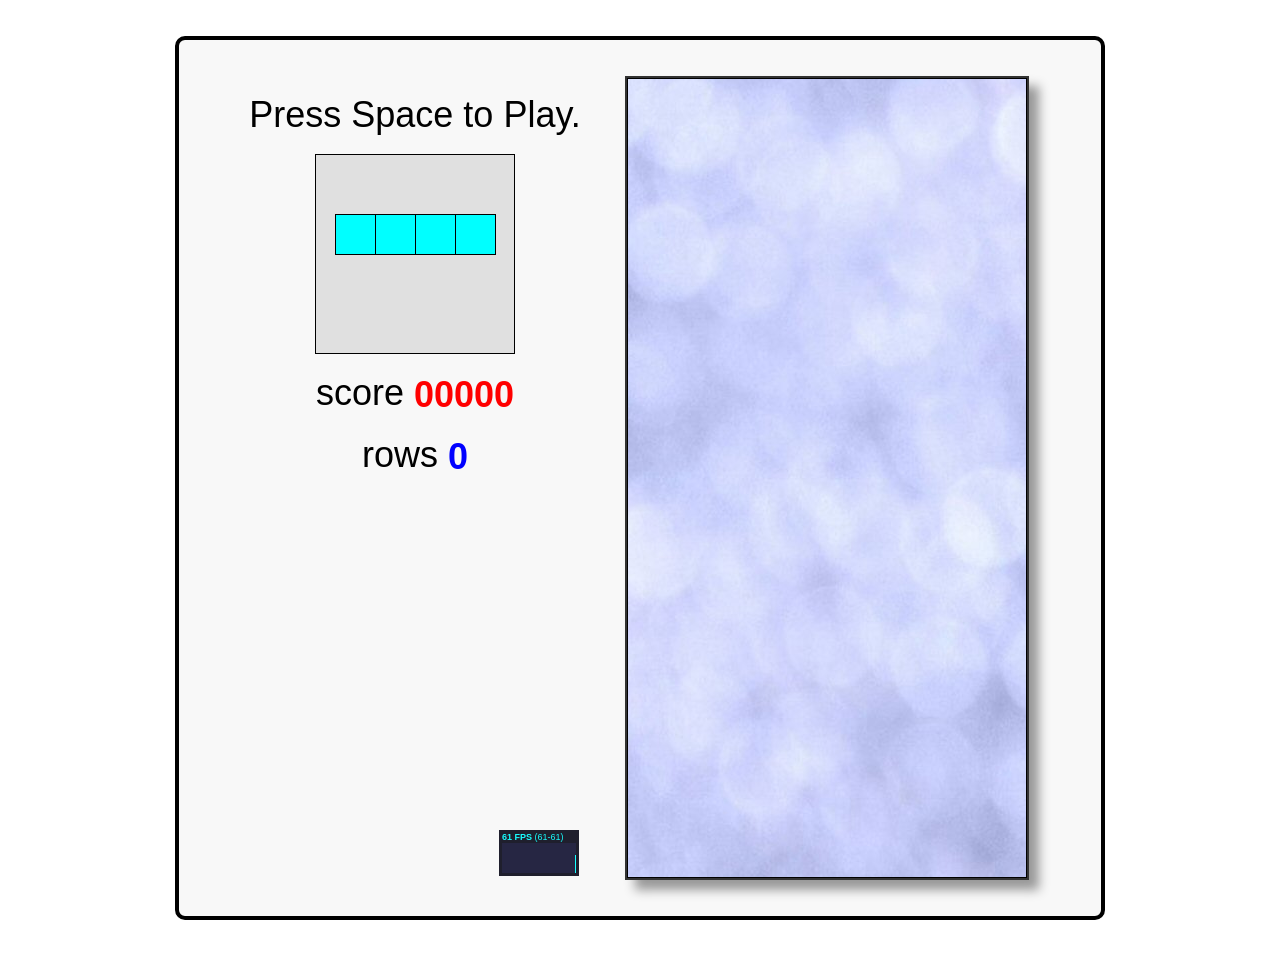
<file: javascript-tetris/index.html>
<!DOCTYPE html>
<html>
<head>
  <title>Javascript Tetris</title>
  <style>
    body      { font-family: Helvetica, sans-serif; }
    #tetris   { margin: 1em auto; padding: 1em; border: 4px solid black; border-radius: 10px; background-color: #F8F8F8; }
    #stats    { display: inline-block; vertical-align: top; }
    #canvas   { display: inline-block; vertical-align: top; background: url(texture.jpg); box-shadow: 10px 10px 10px #999; border: 2px solid #333; }
    #menu     { display: inline-block; vertical-align: top; position: relative; }
    #menu p   { margin: 0.5em 0; text-align: center; }
    #menu p a { text-decoration: none; color: black; }
    #upcoming { display: block; margin: 0 auto; background-color: #E0E0E0; }
    #score    { color: red; font-weight: bold; vertical-align: middle; }
    #rows     { color: blue; font-weight: bold; vertical-align: middle; }
    #stats    { position: absolute; bottom: 0em; right: 1em; }
    @media screen and (min-width:   0px) and (min-height:   0px)  { #tetris { font-size: 0.75em; width: 250px; } #menu { width: 100px; height: 200px; } #upcoming { width:  50px; height:  50px; } #canvas { width: 100px; height: 200px; } } /* 10px chunks */
    @media screen and (min-width: 400px) and (min-height: 400px)  { #tetris { font-size: 1.00em; width: 350px; } #menu { width: 150px; height: 300px; } #upcoming { width:  75px; height:  75px; } #canvas { width: 150px; height: 300px; } } /* 15px chunks */
    @media screen and (min-width: 500px) and (min-height: 500px)  { #tetris { font-size: 1.25em; width: 450px; } #menu { width: 200px; height: 400px; } #upcoming { width: 100px; height: 100px; } #canvas { width: 200px; height: 400px; } } /* 20px chunks */
    @media screen and (min-width: 600px) and (min-height: 600px)  { #tetris { font-size: 1.50em; width: 550px; } #menu { width: 250px; height: 500px; } #upcoming { width: 125px; height: 125px; } #canvas { width: 250px; height: 500px; } } /* 25px chunks */
    @media screen and (min-width: 700px) and (min-height: 700px)  { #tetris { font-size: 1.75em; width: 650px; } #menu { width: 300px; height: 600px; } #upcoming { width: 150px; height: 150px; } #canvas { width: 300px; height: 600px; } } /* 30px chunks */
    @media screen and (min-width: 800px) and (min-height: 800px)  { #tetris { font-size: 2.00em; width: 750px; } #menu { width: 350px; height: 700px; } #upcoming { width: 175px; height: 175px; } #canvas { width: 350px; height: 700px; } } /* 35px chunks */
    @media screen and (min-width: 900px) and (min-height: 900px)  { #tetris { font-size: 2.25em; width: 850px; } #menu { width: 400px; height: 800px; } #upcoming { width: 200px; height: 200px; } #canvas { width: 400px; height: 800px; } } /* 40px chunks */
  </style>
</head>

<body>

  <div id="tetris">
    <div id="menu">
      <p id="start"><a href="javascript:play();">Press Space to Play.</a></p>
      <p><canvas id="upcoming"></canvas></p>
      <p>score <span id="score">00000</span></p>
      <p>rows <span id="rows">0</span></p>
    </div>
    <canvas id="canvas">
      Sorry, this example cannot be run because your browser does not support the &lt;canvas&gt; element
    </canvas>
  </div>

  <script src="stats.js"></script>
  <script>

    //-------------------------------------------------------------------------
    // base helper methods
    //-------------------------------------------------------------------------

    function get(id)        { return document.getElementById(id);  }
    function hide(id)       { get(id).style.visibility = 'hidden'; }
    function show(id)       { get(id).style.visibility = null;     }
    function html(id, html) { get(id).innerHTML = html;            }

    function timestamp()           { return new Date().getTime();                             }
    function random(min, max)      { return (min + (Math.random() * (max - min)));            }
    function randomChoice(choices) { return choices[Math.round(random(0, choices.length-1))]; }

    if (!window.requestAnimationFrame) { // http://paulirish.com/2011/requestanimationframe-for-smart-animating/
      window.requestAnimationFrame = window.webkitRequestAnimationFrame ||
                                     window.mozRequestAnimationFrame    ||
                                     window.oRequestAnimationFrame      ||
                                     window.msRequestAnimationFrame     ||
                                     function(callback, element) {
                                       window.setTimeout(callback, 1000 / 60);
                                     }
    }

    //-------------------------------------------------------------------------
    // game constants
    //-------------------------------------------------------------------------

    var KEY     = { ESC: 27, SPACE: 32, LEFT: 37, UP: 38, RIGHT: 39, DOWN: 40 },
        DIR     = { UP: 0, RIGHT: 1, DOWN: 2, LEFT: 3, MIN: 0, MAX: 3 },
        stats   = new Stats(),
        canvas  = get('canvas'),
        ctx     = canvas.getContext('2d'),
        ucanvas = get('upcoming'),
        uctx    = ucanvas.getContext('2d'),
        speed   = { start: 0.6, decrement: 0.005, min: 0.1 }, // how long before piece drops by 1 row (seconds)
        nx      = 10, // width of tetris court (in blocks)
        ny      = 20, // height of tetris court (in blocks)
        nu      = 5;  // width/height of upcoming preview (in blocks)

    //-------------------------------------------------------------------------
    // game variables (initialized during reset)
    //-------------------------------------------------------------------------

    var dx, dy,        // pixel size of a single tetris block
        blocks,        // 2 dimensional array (nx*ny) representing tetris court - either empty block or occupied by a 'piece'
        actions,       // queue of user actions (inputs)
        playing,       // true|false - game is in progress
        dt,            // time since starting this game
        current,       // the current piece
        next,          // the next piece
        score,         // the current score
        vscore,        // the currently displayed score (it catches up to score in small chunks - like a spinning slot machine)
        rows,          // number of completed rows in the current game
        step;          // how long before current piece drops by 1 row

    //-------------------------------------------------------------------------
    // tetris pieces
    //
    // blocks: each element represents a rotation of the piece (0, 90, 180, 270)
    //         each element is a 16 bit integer where the 16 bits represent
    //         a 4x4 set of blocks, e.g. j.blocks[0] = 0x44C0
    //
    //             0100 = 0x4 << 3 = 0x4000
    //             0100 = 0x4 << 2 = 0x0400
    //             1100 = 0xC << 1 = 0x00C0
    //             0000 = 0x0 << 0 = 0x0000
    //                               ------
    //                               0x44C0
    //
    //-------------------------------------------------------------------------

    var i = { size: 4, blocks: [0x0F00, 0x2222, 0x00F0, 0x4444], color: 'cyan'   };
    var j = { size: 3, blocks: [0x44C0, 0x8E00, 0x6440, 0x0E20], color: 'blue'   };
    var l = { size: 3, blocks: [0x4460, 0x0E80, 0xC440, 0x2E00], color: 'orange' };
    var o = { size: 2, blocks: [0xCC00, 0xCC00, 0xCC00, 0xCC00], color: 'yellow' };
    var s = { size: 3, blocks: [0x06C0, 0x8C40, 0x6C00, 0x4620], color: 'green'  };
    var t = { size: 3, blocks: [0x0E40, 0x4C40, 0x4E00, 0x4640], color: 'purple' };
    var z = { size: 3, blocks: [0x0C60, 0x4C80, 0xC600, 0x2640], color: 'red'    };

    //------------------------------------------------
    // do the bit manipulation and iterate through each
    // occupied block (x,y) for a given piece
    //------------------------------------------------
    function eachblock(type, x, y, dir, fn) {
      var bit, result, row = 0, col = 0, blocks = type.blocks[dir];
      for(bit = 0x8000 ; bit > 0 ; bit = bit >> 1) {
        if (blocks & bit) {
          fn(x + col, y + row);
        }
        if (++col === 4) {
          col = 0;
          ++row;
        }
      }
    }

    //-----------------------------------------------------
    // check if a piece can fit into a position in the grid
    //-----------------------------------------------------
    function occupied(type, x, y, dir) {
      var result = false
      eachblock(type, x, y, dir, function(x, y) {
        if ((x < 0) || (x >= nx) || (y < 0) || (y >= ny) || getBlock(x,y))
          result = true;
      });
      return result;
    }

    function unoccupied(type, x, y, dir) {
      return !occupied(type, x, y, dir);
    }

    //-----------------------------------------
    // start with 4 instances of each piece and
    // pick randomly until the 'bag is empty'
    //-----------------------------------------
    var pieces = [];
    function randomPiece() {
      if (pieces.length == 0)
        pieces = [i,i,i,i,j,j,j,j,l,l,l,l,o,o,o,o,s,s,s,s,t,t,t,t,z,z,z,z];
      var type = pieces.splice(random(0, pieces.length-1), 1)[0];
      return { type: type, dir: DIR.UP, x: Math.round(random(0, nx - type.size)), y: 0 };
    }


    //-------------------------------------------------------------------------
    // GAME LOOP
    //-------------------------------------------------------------------------

    function run() {

      showStats(); // initialize FPS counter
      addEvents(); // attach keydown and resize events

      var last = now = timestamp();
      function frame() {
        now = timestamp();
        update(Math.min(1, (now - last) / 1000.0)); // using requestAnimationFrame have to be able to handle large delta's caused when it 'hibernates' in a background or non-visible tab
        draw();
        stats.update();
        last = now;
        requestAnimationFrame(frame, canvas);
      }

      resize(); // setup all our sizing information
      reset();  // reset the per-game variables
      frame();  // start the first frame

    }

    function showStats() {
      stats.domElement.id = 'stats';
      get('menu').appendChild(stats.domElement);
    }

    function addEvents() {
      document.addEventListener('keydown', keydown, false);
      window.addEventListener('resize', resize, false);
    }

    function resize(event) {
      canvas.width   = canvas.clientWidth;  // set canvas logical size equal to its physical size
      canvas.height  = canvas.clientHeight; // (ditto)
      ucanvas.width  = ucanvas.clientWidth;
      ucanvas.height = ucanvas.clientHeight;
      dx = canvas.width  / nx; // pixel size of a single tetris block
      dy = canvas.height / ny; // (ditto)
      invalidate();
      invalidateNext();
    }

    function keydown(ev) {
      var handled = false;
      if (playing) {
        switch(ev.keyCode) {
          case KEY.LEFT:   actions.push(DIR.LEFT);  handled = true; break;
          case KEY.RIGHT:  actions.push(DIR.RIGHT); handled = true; break;
          case KEY.UP:     actions.push(DIR.UP);    handled = true; break;
          case KEY.DOWN:   actions.push(DIR.DOWN);  handled = true; break;
          case KEY.ESC:    lose();                  handled = true; break;
        }
      }
      else if (ev.keyCode == KEY.SPACE) {
        play();
        handled = true;
      }
      if (handled)
        ev.preventDefault(); // prevent arrow keys from scrolling the page (supported in IE9+ and all other browsers)
    }

    //-------------------------------------------------------------------------
    // GAME LOGIC
    //-------------------------------------------------------------------------

    function play() { hide('start'); reset();          playing = true;  }
    function lose() { show('start'); setVisualScore(); playing = false; }

    function setVisualScore(n)      { vscore = n || score; invalidateScore(); }
    function setScore(n)            { score = n; setVisualScore(n);  }
    function addScore(n)            { score = score + n;   }
    function clearScore()           { setScore(0); }
    function clearRows()            { setRows(0); }
    function setRows(n)             { rows = n; step = Math.max(speed.min, speed.start - (speed.decrement*rows)); invalidateRows(); }
    function addRows(n)             { setRows(rows + n); }
    function getBlock(x,y)          { return (blocks && blocks[x] ? blocks[x][y] : null); }
    function setBlock(x,y,type)     { blocks[x] = blocks[x] || []; blocks[x][y] = type; invalidate(); }
    function clearBlocks()          { blocks = []; invalidate(); }
    function clearActions()         { actions = []; }
    function setCurrentPiece(piece) { current = piece || randomPiece(); invalidate();     }
    function setNextPiece(piece)    { next    = piece || randomPiece(); invalidateNext(); }

    function reset() {
      dt = 0;
      clearActions();
      clearBlocks();
      clearRows();
      clearScore();
      setCurrentPiece(next);
      setNextPiece();
    }

    function update(idt) {
      if (playing) {
        if (vscore < score)
          setVisualScore(vscore + 1);
        handle(actions.shift());
        dt = dt + idt;
        if (dt > step) {
          dt = dt - step;
          drop();
        }
      }
    }

    function handle(action) {
      switch(action) {
        case DIR.LEFT:  move(DIR.LEFT);  break;
        case DIR.RIGHT: move(DIR.RIGHT); break;
        case DIR.UP:    rotate();        break;
        case DIR.DOWN:  drop();          break;
      }
    }

    function move(dir) {
      var x = current.x, y = current.y;
      switch(dir) {
        case DIR.RIGHT: x = x + 1; break;
        case DIR.LEFT:  x = x - 1; break;
        case DIR.DOWN:  y = y + 1; break;
      }
      if (unoccupied(current.type, x, y, current.dir)) {
        current.x = x;
        current.y = y;
        invalidate();
        return true;
      }
      else {
        return false;
      }
    }

    function rotate() {
      var newdir = (current.dir == DIR.MAX ? DIR.MIN : current.dir + 1);
      if (unoccupied(current.type, current.x, current.y, newdir)) {
        current.dir = newdir;
        invalidate();
      }
    }

    function drop() {
      if (!move(DIR.DOWN)) {
        addScore(10);
        dropPiece();
        removeLines();
        setCurrentPiece(next);
        setNextPiece(randomPiece());
        clearActions();
        if (occupied(current.type, current.x, current.y, current.dir)) {
          lose();
        }
      }
    }

    function dropPiece() {
      eachblock(current.type, current.x, current.y, current.dir, function(x, y) {
        setBlock(x, y, current.type);
      });
    }

    function removeLines() {
      var x, y, complete, n = 0;
      for(y = ny ; y > 0 ; --y) {
        complete = true;
        for(x = 0 ; x < nx ; ++x) {
          if (!getBlock(x, y))
            complete = false;
        }
        if (complete) {
          removeLine(y);
          y = y + 1; // recheck same line
          n++;
        }
      }
      if (n > 0) {
        addRows(n);
        addScore(100*Math.pow(2,n-1)); // 1: 100, 2: 200, 3: 400, 4: 800
      }
    }

    function removeLine(n) {
      var x, y;
      for(y = n ; y >= 0 ; --y) {
        for(x = 0 ; x < nx ; ++x)
          setBlock(x, y, (y == 0) ? null : getBlock(x, y-1));
      }
    }

    //-------------------------------------------------------------------------
    // RENDERING
    //-------------------------------------------------------------------------

    var invalid = {};

    function invalidate()         { invalid.court  = true; }
    function invalidateNext()     { invalid.next   = true; }
    function invalidateScore()    { invalid.score  = true; }
    function invalidateRows()     { invalid.rows   = true; }

    function draw() {
      ctx.save();
      ctx.lineWidth = 1;
      ctx.translate(0.5, 0.5); // for crisp 1px black lines
      drawCourt();
      drawNext();
      drawScore();
      drawRows();
      ctx.restore();
    }

    function drawCourt() {
      if (invalid.court) {
        ctx.clearRect(0, 0, canvas.width, canvas.height);
        if (playing)
          drawPiece(ctx, current.type, current.x, current.y, current.dir);
        var x, y, block;
        for(y = 0 ; y < ny ; y++) {
          for (x = 0 ; x < nx ; x++) {
            if (block = getBlock(x,y))
              drawBlock(ctx, x, y, block.color);
          }
        }
        ctx.strokeRect(0, 0, nx*dx - 1, ny*dy - 1); // court boundary
        invalid.court = false;
      }
    }

    function drawNext() {
      if (invalid.next) {
        var padding = (nu - next.type.size) / 2; // half-arsed attempt at centering next piece display
        uctx.save();
        uctx.translate(0.5, 0.5);
        uctx.clearRect(0, 0, nu*dx, nu*dy);
        drawPiece(uctx, next.type, padding, padding, next.dir);
        uctx.strokeStyle = 'black';
        uctx.strokeRect(0, 0, nu*dx - 1, nu*dy - 1);
        uctx.restore();
        invalid.next = false;
      }
    }

    function drawScore() {
      if (invalid.score) {
        html('score', ("00000" + Math.floor(vscore)).slice(-5));
        invalid.score = false;
      }
    }

    function drawRows() {
      if (invalid.rows) {
        html('rows', rows);
        invalid.rows = false;
      }
    }

    function drawPiece(ctx, type, x, y, dir) {
      eachblock(type, x, y, dir, function(x, y) {
        drawBlock(ctx, x, y, type.color);
      });
    }

    function drawBlock(ctx, x, y, color) {
      ctx.fillStyle = color;
      ctx.fillRect(x*dx, y*dy, dx, dy);
      ctx.strokeRect(x*dx, y*dy, dx, dy)
    }

    //-------------------------------------------------------------------------
    // FINALLY, lets run the game
    //-------------------------------------------------------------------------

    run();

  </script>

</body>
</html>
</file>
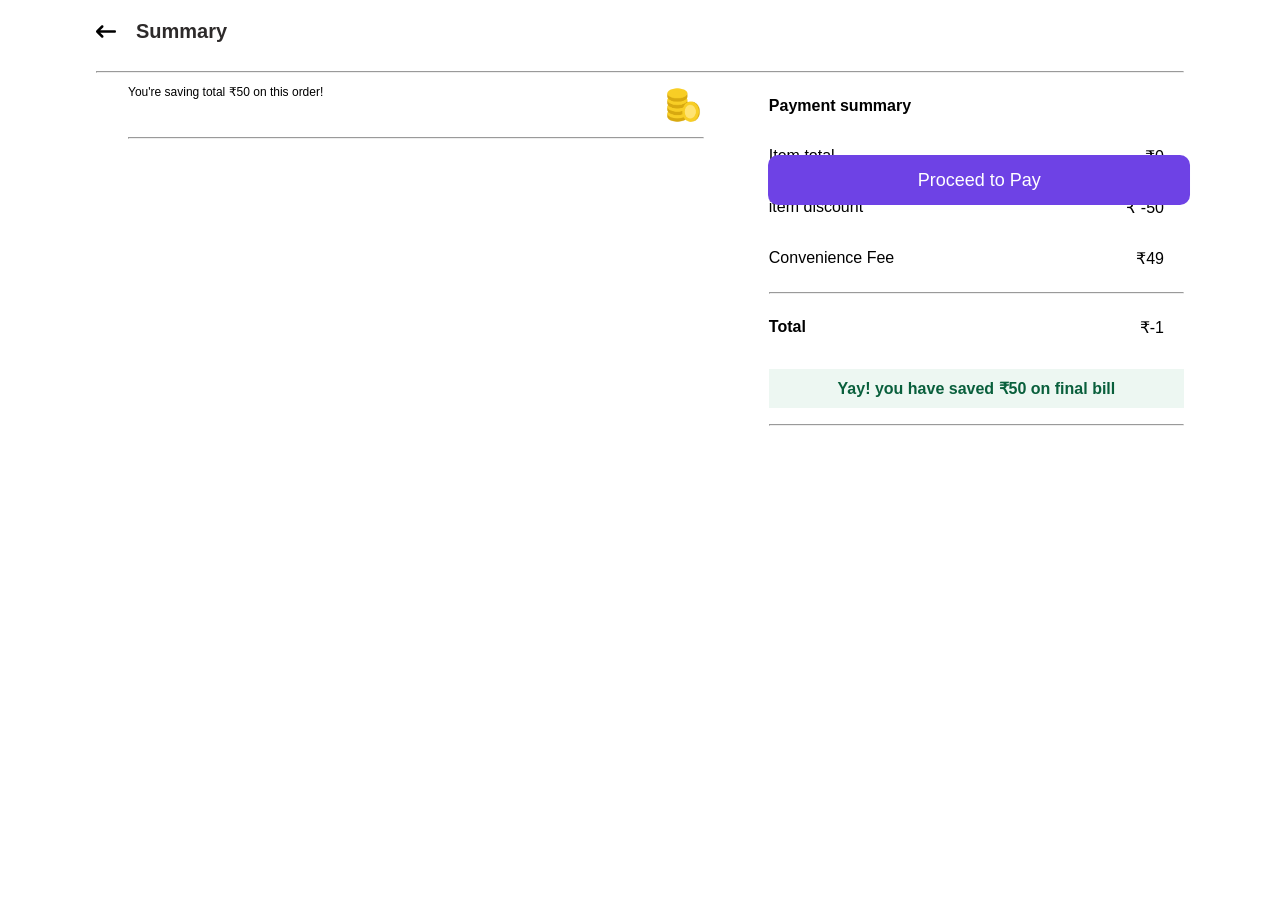
<file: cartpage.html>
<!DOCTYPE html>
<html lang="en">
  <head>
    <meta charset="UTF-8" />
    <meta http-equiv="X-UA-Compatible" content="IE=edge" />
    <meta name="viewport" content="width=device-width, initial-scale=1.0" />
    <title>Cart Page</title>
    <link rel="stylesheet" href="cartpage.css" />
  </head>
  <body>
    <div id="summary">
      <div id="nav">
        <a href="beforecart.html">
          <svg
          id="leftArrow"
          xmlns="http://www.w3.org/2000/svg"
          viewBox="0 0 512 512"
        >
          <!--! Font Awesome Pro 6.1.2 by @fontawesome - https://fontawesome.com License - https://fontawesome.com/license (Commercial License) Copyright 2022 Fonticons, Inc. -->
          <path
            d="M9.375 233.4l128-128c12.5-12.5 32.75-12.5 45.25 0s12.5 32.75 0 45.25L109.3 224H480c17.69 0 32 14.31 32 32s-14.31 32-32 32H109.3l73.38 73.38c12.5 12.5 12.5 32.75 0 45.25c-12.49 12.49-32.74 12.51-45.25 0l-128-128C-3.125 266.1-3.125 245.9 9.375 233.4z"
          />
        </svg>
        </a>
        <p>Summary</p>
      </div>

      <hr />
      <div id="cartpagebar">
        <p>Payment summary</p>
        <div id="payment">
          <div>
            <p>Item total</p>
            <p id="total"></p>
          </div>
          <div>
            <p>item discount</p>
            <p id="discount"></p>
          </div>
          <div>
            <p>Convenience Fee</p>
            <p id="confee"></p>
          </div>
        </div>

        <hr />

        <div id="paymentfinal">
          <p>Total</p>
          <p id="totalfinal"></p>
        </div>

        <p id="saving">Yay! you have saved ₹50 on final bill</p>
        <hr />
      </div>
    </div>
    <p id="savebar">
      You're saving total ₹50 on this order!
      <img id="coin" src="images/download.png" alt="coins" />
      <hr  width="45%" style="margin-left:10% ;"/>
    </p>
  
    <div id="container">
      <hr />
    </div>
   <a href="payment.html"><button id="OrderPlace">Proceed to Pay</button></a> 
  </body>
  </html>
  <script src="cartpage.js"></script>
</file>
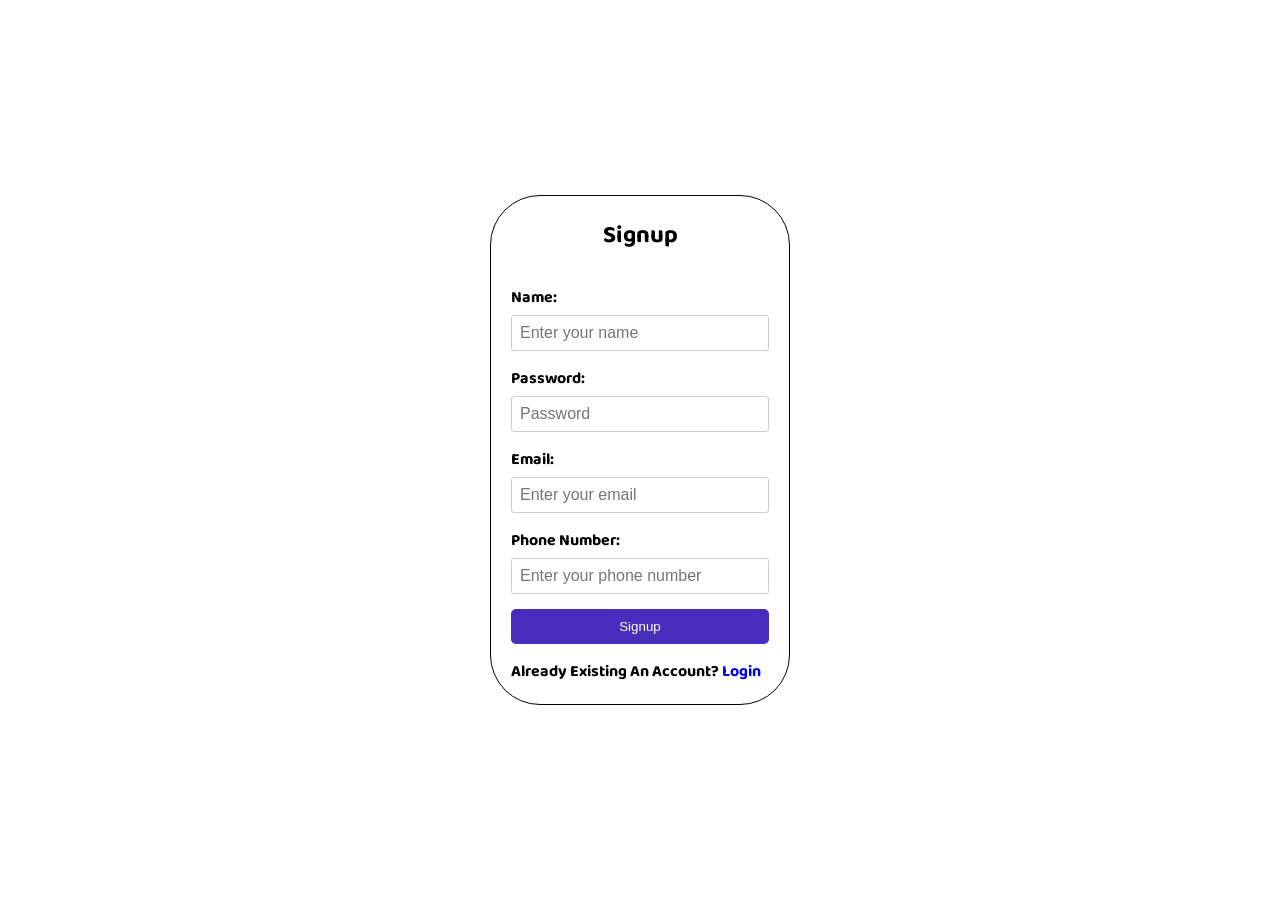
<file: login.html>
<!DOCTYPE html>
<html lang="en">
<head>
    <meta charset="UTF-8">
    <meta name="viewport" content="width=device-width, initial-scale=1.0">
    <title>Signup</title>
    <link rel="stylesheet" href="style.css">
</head>

<body>
    <div class="form-container1">
        <h2>Signup</h2>
        <form action="login.php" method="post">
            <div class="form-group">
                <label for="name">Name:</label>
                <input type="text" id="name" name="name" placeholder="Enter your name" required autocomplete="off">
            </div>
            <div class="form-group">
                <label for="password">Password:</label>
                <input type="password" name="password" id="password" placeholder="Password" required>
            </div>
            <div class="form-group">
                <label for="email">Email:</label>
                <input type="email" name="email" id="email" placeholder="Enter your email" required>
            </div>
            <div class="form-group">
                <label for="phno">Phone Number:</label>
                <input type="number" name="phno" id="phno" placeholder="Enter your phone number" required>
            </div>

            <button type="submit" class="submit-btn">Signup</button>
        </form>
        <p><b>Already Existing An Account? <a href="signup.html">Login</a></p>
    </div>

    
</body>
</html>
</file>
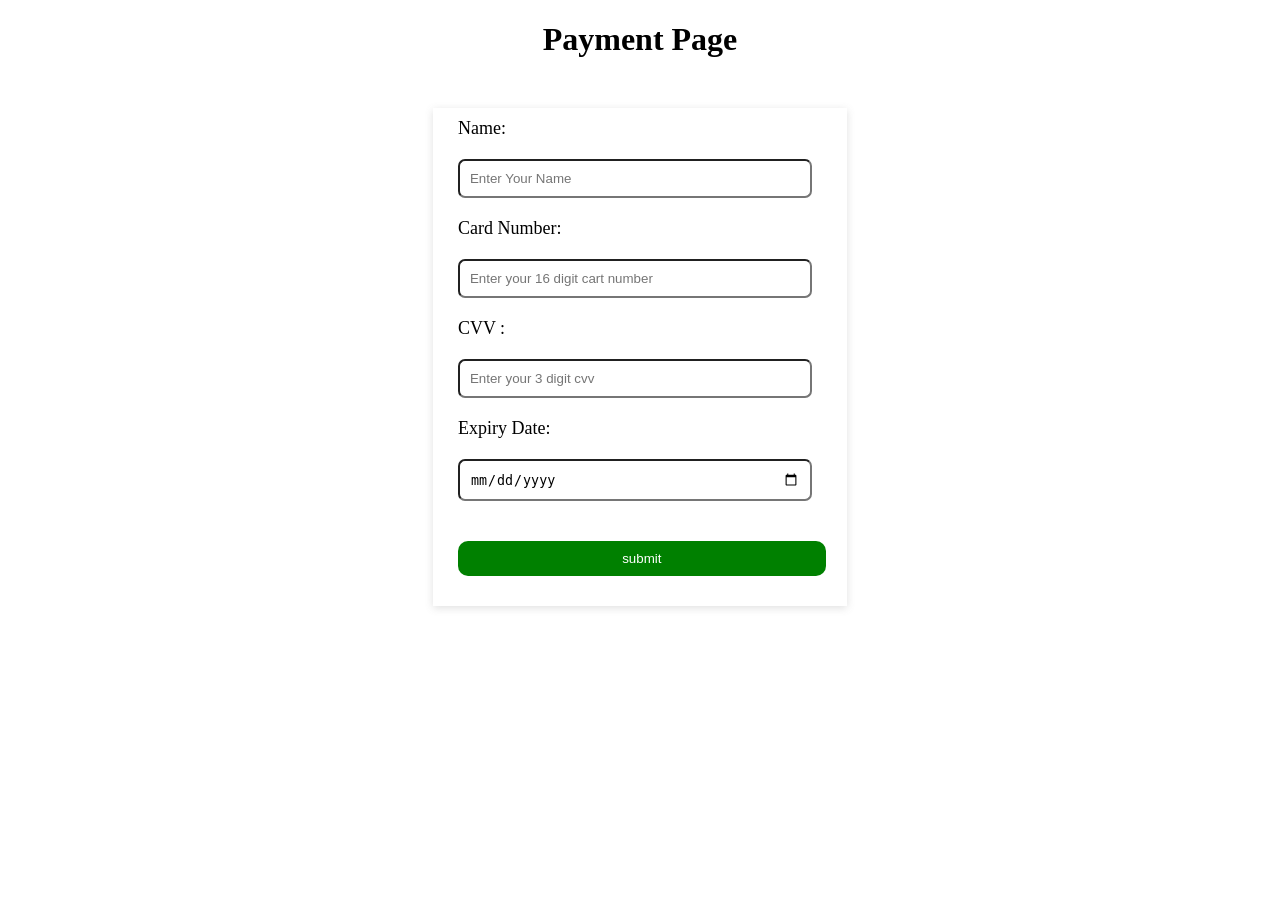
<file: payment.html>
<!DOCTYPE html>
<html lang="en">
  <head>
    <meta charset="UTF-8" />
    <meta http-equiv="X-UA-Compatible" content="IE=edge" />
    <meta name="viewport" content="width=device-width, initial-scale=1.0" />
    <title>Payment</title>
    <style>
      h1 {
        text-align: center;
      }
      #paymentParent {
        padding: 10px;
        justify-content: center;
        align-items: center;
        width: 30%;
        margin: auto;
        padding-left: 25px;
        margin-top: 50px;
        box-shadow: rgba(99, 99, 99, 0.2) 0px 2px 8px 0px;
      }

      form {
        font-size: 18px;
        align-items: center;
      }

      input {
        padding: 10px;
        margin-bottom: 20px;
        margin-top: 20px;
        width: 87%;
        border-radius: 7px;
      }

      input[type="month"] {
        width: 87%;
      }

      input[type="submit"] {
        width: 97%;
        background-color: green;
        color: white;
        border-radius: 10px;
        border: none;
      }
      #Pay:hover {
        transform: scale(1.055);
        background-color: rgb(55, 236, 39);
      }
    </style>
  </head>

  <body>
    <h1>Payment Page</h1>
    <div id="paymentParent">
      <form action="transaction.php" method="post">
        <label for="name">Name:</label> <br />
        <input
          type="text"
          name="name"
          id="name"
          placeholder="Enter Your Name"/><br />
        <label for="card">Card Number:</label><br />
        <input
          type="number"
          id="number"
          placeholder="Enter your 16 digit cart number"/>
        <br />
        <label for=""> CVV :</label><br />
        <input
          type="number"
          id="cvv"
          placeholder="Enter your 3 digit cvv" /><br />
        <label for="expiry date"> Expiry Date:</label><br />
        <input
          type="date"
          placeholder="Enter your expiry date"
          id="date"
        /><br />
        <input type="submit" id="Pay" value="submit" />
      </form>
    </div>
  </body>
</html>
<script>
//   document.querySelector("form").addEventListener("submit", Payment);
//   var payM = document.getElementById("Pay");
//   payM.value = "Proced to pay";

//   function Payment() {
//     event.preventDefault();
//     var name = document.getElementById("name").value;
//     var number = document.getElementById("number").value;
//     var cvv = document.getElementById("cvv").value;
//     var date = document.getElementById("date").value;

//     if (
//       number.length != 0 &&
//       cvv.length === 3 &&
//       date.length != 0 &&
//       name.length != 0
//     ) {
//       alert("Otp send to your mobile");
//       window.location.href = "otp.html";
//     } else {
//       alert("Enter correct information");
//     }
//   }
// </script>
</file>
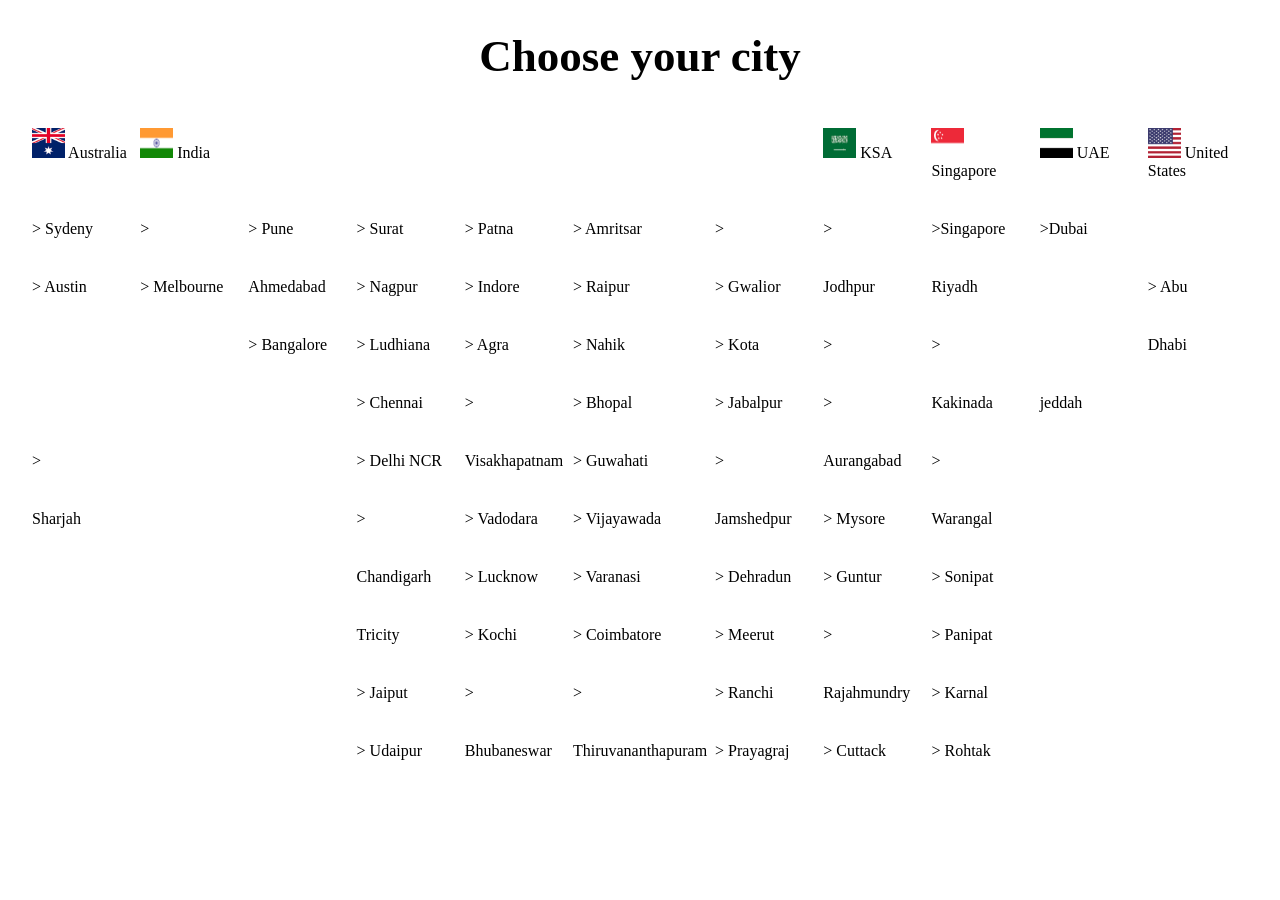
<file: professional.html>
<!DOCTYPE html>
<html lang="en">

<head>
    <meta charset="UTF-8">
    <meta http-equiv="X-UA-Compatible" content="IE=edge">
    <meta name="viewport" content="width=device-width, initial-scale=1.0">
    <title>Join as a service professional at urban company </title>
    <style>
        h1 {
            font-size: 45px;
            text-align: center;
        }

        div {
            display: grid;
            grid-template-columns: repeat(11, 1fr);
            gap: 8px;
        }

        body {
            width: 95%;
            margin: auto;
        }
        img{
            width: 33px;
            height: 30px;
        }
    </style>
</head>

<body>
    <h1>Choose your city</h1>
    <div>
        <p> <img src="[data-uri]" alt=""> Australia</p>
       <p> <img src="[data-uri]" alt=""> India</p>
       <p></p><p></p>
       <p></p>
       <p></p>
       <p></p>
       <p> <img src="[data-uri]" alt=""> KSA</p>
        <p> <img src="[data-uri]" alt=""> Singapore</p>
        <p> <img src="[data-uri]" alt=""> UAE</p>
        <p> <img src="[data-uri]" alt=""> United States</p>
        <p> > Sydeny</p> 
        <p> ></p>
        <p> > Pune</p>
        <p> > Surat</p>
        <p> > Patna</p>
        <p> > Amritsar</p>
        <p>></p>
        <p>></p>
        <p> >Singapore</p>
        <p> >Dubai</p>
        <p></p>
        <p> > Austin</p>
        <p>> Melbourne</p>
        <p>Ahmedabad</p>
        <p> > Nagpur</p>
        <p>> Indore</p>
        <p>> Raipur</p>
        <p> > Gwalior</p>
        <p> Jodhpur</p>
        <p> Riyadh</p>
        <p> </p>
        <p> > Abu </p>
        <p></p>
        <p></p>

        <p>> Bangalore</p>
        <p> > Ludhiana</p>
        <p> > Agra</p>
        <p> > Nahik</p>
        <p> > Kota</p>
        <p>></p>
        <p>></p>
        <p></p>
        <p>Dhabi</p>
        <p></p>
        <p></p>
        <p></p>
        <p>> Chennai</p>
        <p>></p>
        <p>> Bhopal</p>
        <p> > Jabalpur</p>
        <p>></p>
        <p> Kakinada</p>
        <p> jeddah</p>
        <p></p>
        <p> ></p>
        <p></p>

        <p></p>

        <p>> Delhi NCR</p>
        <p> Visakhapatnam</p>
        <p> > Guwahati</p>
        <p>></p>
        <p> Aurangabad</p>
        <p>> </p>
        <p></p>
        <p></p>

        <p>Sharjah</p>
        <p></p>
        <p></p>

        <p> ></p>
        <p>> Vadodara</p>
        <p>> Vijayawada</p>
        <p> Jamshedpur</p>
        <p>> Mysore</p>
        <p>Warangal</p>
        <p></p>
        <p></p>
        <p></p>
        <p></p>
        <p></p>
        <p>Chandigarh</p>
        <p>> Lucknow</p>
        <p> > Varanasi</p>
        <p>> Dehradun</p>
        <p>> Guntur</p>
        <p> > Sonipat</p>
        <p></p>
        <p></p>
        <p></p>
        <p></p>
        <p></p>
        <p> Tricity</p>
        <p> > Kochi</p>
        <p>> Coimbatore</p>
        <p> > Meerut</p>
        <p>></p>
        <p>> Panipat</p>
        <p></p>
        <p></p>
        <p></p>
        <p></p>
        <p></p>
        <p>> Jaiput </p>
        <p>> </p>
        <p>></p>
        <p>> Ranchi</p>
        <p> Rajahmundry</p>
        <p>> Karnal</p>
        <p></p>
        <p></p>
        <p></p>
        <p></p>
        <p></p>
        <p>> Udaipur</p>
        <p> Bhubaneswar</p>
        <p> Thiruvananthapuram</p>
        <p> > Prayagraj</p>
        <p> > Cuttack</p>
        <p> > Rohtak</p>
        <p></p>
        <p></p>
        <p></p>
        <p></p>
    </div>
</body>

</html>
</file>
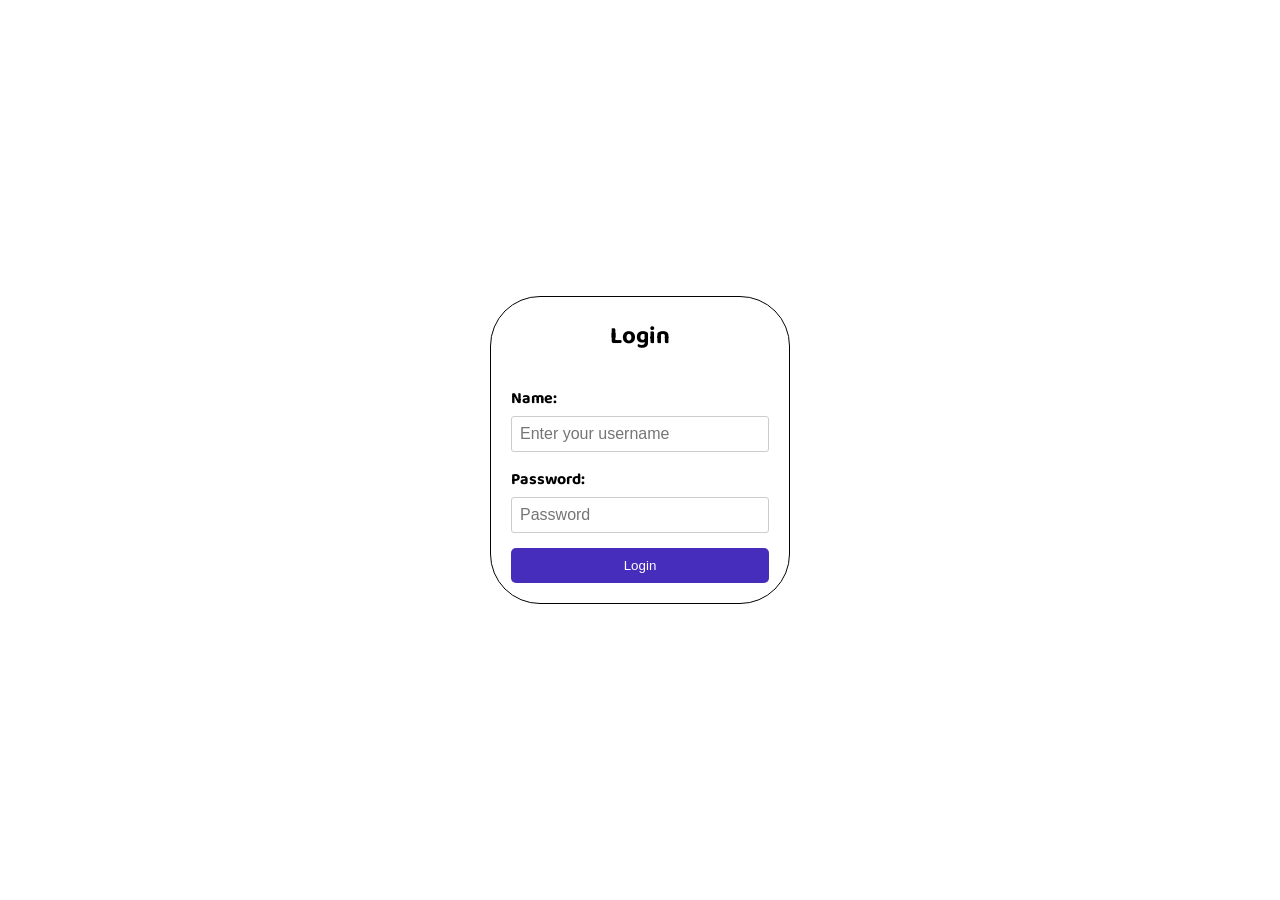
<file: signup.html>
<!DOCTYPE html>
<html lang="en">
<head>
    <meta charset="UTF-8">
    <meta name="viewport" content="width=device-width, initial-scale=1.0">
    <title>Login</title>
    <link rel="stylesheet" href="style.css">
</head>

<body>
    <div class="form-container">
        <h2>Login</h2>
        <form action="login.php" method="post">
            <div class="form-group">
                <label for="name">Name:</label>
                <input type="text" id="name" name="name" placeholder="Enter your username" required autocomplete="off">
            </div>
            <div class="form-group">
                <label for="password">Password:</label>
                <input type="password" name="password" id="password" placeholder="Password" required>
            </div>

            <button type="submit" class="submit-btn">Login</button>
        </form>
    </div>

    
</body>
</html>
</file>
<file: cartpage.css>
body {
  font-family: sans-serif;
  margin: 0;
  padding: 0;
}
* {
  box-sizing: border-box;
}
#summary {
  /* border: 1px solid red; */
  width: 85%;
  margin: auto;
  position: sticky;
  top: 0;
  background-color: white;
}
#nav > p {
  font-size: 20px;
  font-weight: 550;
  color: rgba(23, 20, 20, 0.904);
}
#nav {
  display: flex;
  gap: 20px;
}
#nav > :first-child {
  display: flex;
}
#cartpagebar {
  position: sticky;
  float: right;
  width: 40%;
  /* border: 1px solid red; */
  padding-left: 20px;
  height: 500px;
}
#cartpagebar > p {
  font-weight: 700;
}

#paymentfinal > :first-child {
  font-weight: 700;
}

#container {
  width: 45%;
  margin-left: 10%;
}
#savebar {
  width: 45%;
  margin-left: 10%;
  display: flex;
  font-size: 12px;
  /* margin-top: 100px; */
  justify-content: space-between;
}
#coin {
  width: 40px;
}
#leftArrow {
  width: 20px;
}
#namediv {
  display: flex;
  align-items: center;
  justify-content: space-between;
}
#container > div > h5 {
  width: 80%;
  font-size: 16px;
  font-weight: 100;
}
#price {
  display: flex;
  align-items: center;
  background-color: white;
  border: 1px solid rgb(108, 41, 163);
  color: #6e42e5;
  width: 100px;
  height: 40px;
  box-shadow: rgb(220, 198, 238) 0px 1px 3px 0px,
    rgb(224, 209, 237) 0px 0px 0px 1px;
  border-radius: 10px;
  justify-content: space-around;
}
#price > :first-child,
#price > :last-child {
  cursor: pointer;
}
#price + div {
  display: flex;
  flex-direction: column;
  margin-right: 10px;
}
#price + div > p {
  margin-bottom: 0px;
  margin-top: 0;
}
#price + div > :last-child {
  text-decoration: line-through;
}
#container > div > div {
  width: 30%;
  display: flex;
  justify-content: space-between;
}
#list {
  display: block;
  font-size: 13px;
}
.edit {
  padding: 10px 10px;
  background-color: white;
  border: 1px solid silver;
  border-radius: 7px;
  margin-bottom: 10px;
  font-size: 14px;
  font-weight: 700;
  color: rgb(50, 49, 49);
}

#OrderPlace {
  display: flex;
  position: sticky;
  width: 33%;
  left: 100%;
  margin-right: 7%;
  justify-content: center;
  align-items: center;
  bottom: 0;
  height: 50px;
  flex-shrink: 0;
  background-color: #6e42e5;
  border: none;
  color: white;
  cursor: pointer;
  font-size: 18px;
  border-radius: 10px;
}
#payment > div {
  display: flex;
  justify-content: space-between;
  margin-right: 20px;
}
#paymentfinal {
  display: flex;
  justify-content: space-between;
  margin-right: 20px;
}
hr {
  color: #e3e3e3;
}
#saving {
  background-color: #edf7f2;
  text-align: center;
  padding: 10px;
  color: rgb(9, 95, 60);
}
body > a:last-of-type {
  text-decoration: none;
}
html {
  scroll-behavior: smooth;
}
</file>
<file: style.css>
@import url("https://fonts.googleapis.com/css2?family=Baloo+2&display=swap");
:root {
  --body-bg: linear-gradient(135deg, #f5f7fa 0%, #c3cfe2 100%);
  --msger-bg: #fff;
  --left-msg-bg: linear-gradient(to right, #f895b9, #f44183);
  --right-msg-bg: #ececec;
}
html {
  box-sizing: border-box;
}
*,
*:before,
*:after {
  margin: 0;
  padding: 0;
  box-sizing: inherit;
}
body {
  display: flex;
  justify-content: center;
  align-items: center;
  height: 100vh;
  background-image: var(--body-bg);
  font-family: "Baloo 2", cursive; 
    background-image: url("https://miro.medium.com/v2/resize:fit:2000/1*akepopiVKVuHa1YoUcabuA.jpeg");
    background-repeat: no-repeat;
    background-blend-mode: darken;
    background-size: cover;
    text-decoration: none;
}
.msger {
  display: flex;
  flex-flow: column wrap;
  justify-content: space-between;
  width: 100%;
  max-width: 386px;
  margin: 25px 10px;
  border-radius: 10px;
  height: calc(100% - 100px);
  background: var(--msger-bg);
  box-shadow: 0 15px 15px -5px rgba(0, 0, 0, 0.2);
}
.msger-header {
  display: flex;
  justify-content: center;
  padding: 10px;
  border-radius: 10px 10px 0px 0px;
  background: #eee;
  color: #666;
}
.msger-header-title{
  display: flex;
  align-items: center;
}
.msger-header-title img{
  height: 2.5rem;
  width: auto;
}
.msger-header-title p{
  letter-spacing: 1px;
  font-size: 1.8rem;
  font-weight: bold;
}
.msger-chat {
  flex: 1;
  overflow-y: auto;
  padding: 10px;
}
.msger-chat::-webkit-scrollbar {
  width: 6px;
}
.msger-chat::-webkit-scrollbar-track {
  background: #ddd;
}
.msger-chat::-webkit-scrollbar-thumb {
  background: #bdbdbd;
  border-radius: 10px;
}
.msg {
  display: flex;
  align-items: flex-end;
  margin-bottom: 10px;
}
.msg:last-of-type {
  margin: 0;
}
.msg-img {
  width: 60px;
  height: 60px;
  margin-right: 10px;
  background-repeat: no-repeat;
  background-position: center;
  background-size: cover;
  border-radius: 50%;
}
.msg-bubble {
  max-width: 350px;
  padding: 15px;
  border-radius: 15px;
  background: var(--left-msg-bg);
}
.msg-info {
  display: flex;
  justify-content: space-between;
  align-items: center;
}
.msg-info-name {
  margin-right: 10px;
  font-weight: bold;
}
.msg-info-time {
  font-size: 0.85em;
}
.left-msg .msg-bubble {
  color: #fff;
  border-bottom-left-radius: 0;
}
.right-msg {
  flex-direction: row-reverse;
}
.right-msg .msg-bubble {
  background: var(--right-msg-bg);
  color: #000;
  border-bottom-right-radius: 0;
}
.right-msg .msg-img {
  margin: 0 0 0 10px;
}
.msger-inputarea {
  display: flex;
  padding: 10px;
  background: #f44183;
  border-radius: 0px 0px 10px 10px;
}
.msger-inputarea * {
  padding: 5px;
  border: none;
  border-radius: 3px;
  font-size: 1em;
}
.msger-input {
  flex: 1;
  background: transparent;
  outline: none;
  border: 1px solid rgba(255, 255, 255, 0.7);
}
.msger-send-btn {
  margin-left: 10px;
  background: transparent;
  color: #fff;
  font-size: 1.5rem;
  cursor: pointer;
}
.msger-chat {
  background-color: #fcfcfe;
}

*{
  margin: 0;
  padding: 0;
  box-sizing: border-box;
}

body {
  height: 100vh;
  display: flex;
  align-items: center;
  justify-content: center;
}

h2{
  text-align:center;
  margin-bottom: 30px;
}

.form-container {
  width: 300px;
  margin: 0 auto;
  padding: 20px;
  border: 1px solid #030303;
  border-radius: 50px;
}

.form-container1 {
  width: 300px;
  margin: 0 auto;
  padding: 20px;
  border: 1px solid #030303;
  border-radius: 50px;
}

.form-group {
  margin-bottom: 15px;
}

.form-group label {
  display: block;
  font-weight: bold ;
  margin-bottom: 5px;
}

.form-group input {
  width: 100%;
  padding: 8px;
  font-size: 16px;
  border: 1px solid #ccc;
  border-radius: 3px;
}

.submit-btn {
  display: block;
  width: 100%;
  padding: 10px;
  background-color: #472dbb;
  color: #fff;
  border: none;
  border-radius: 5px;
  cursor: pointer;

}

.submit-btn:hover {
  background-color: #4565a0;
}

p{
  margin-top: 15px;
}

p a{
  text-decoration: none;
}
</file>
